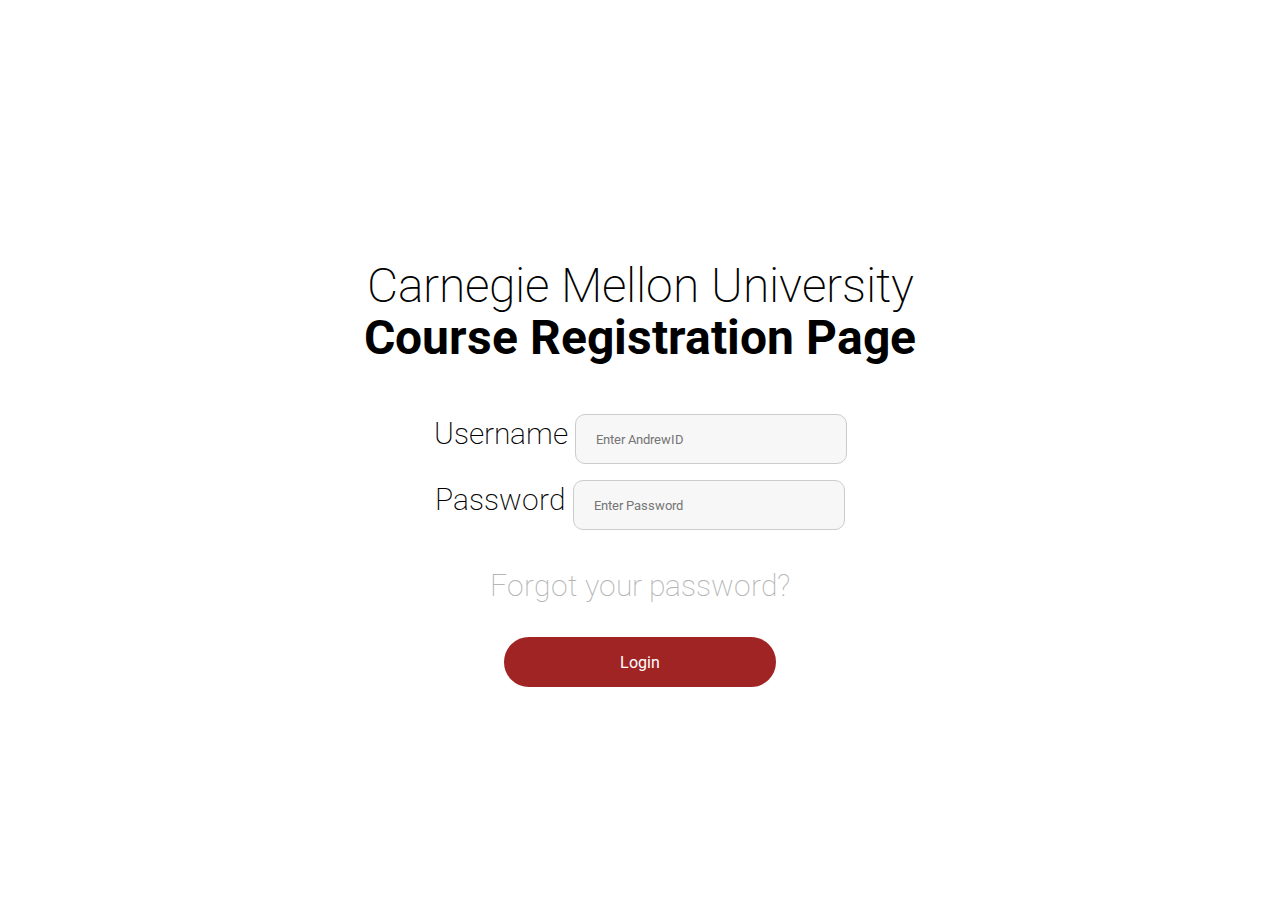
<file: homework_6/index.html>
<!DOCTYPE html>
<html lang="en">
    <head>
        <title>Carnegie Mellon University Course Registration Page</title>

        <!-- CSS file -->
        <link rel="stylesheet" media="all" type="text/css" href="styles.css" />
    </head>
    
    <body>
        <div class="container1">
            <h1 class="heading">Carnegie Mellon University</h1><br>
            <h2 class="heading">Course Registration Page</h2>
            <div class="login">
                <div class="login1">
                    <label for="uname">Username</label>
                    <input type="text" placeholder="Enter AndrewID" name="uname" required><br>
                    
                </div>
                <div class="login1">
                    <label for="psw">Password</label>
                    <input type="password" placeholder="Enter Password" name="psw" required><br>
                </div>

                <h3 class="forgotPass">Forgot your password?</h3>

                <!-- SUBMIT BUTTON -->
                <form action="plan_schedule.html">
                    <input type="submit"value="Login">
                </form>

            </div>
            
        </div>

    </body>
</html>
</file>
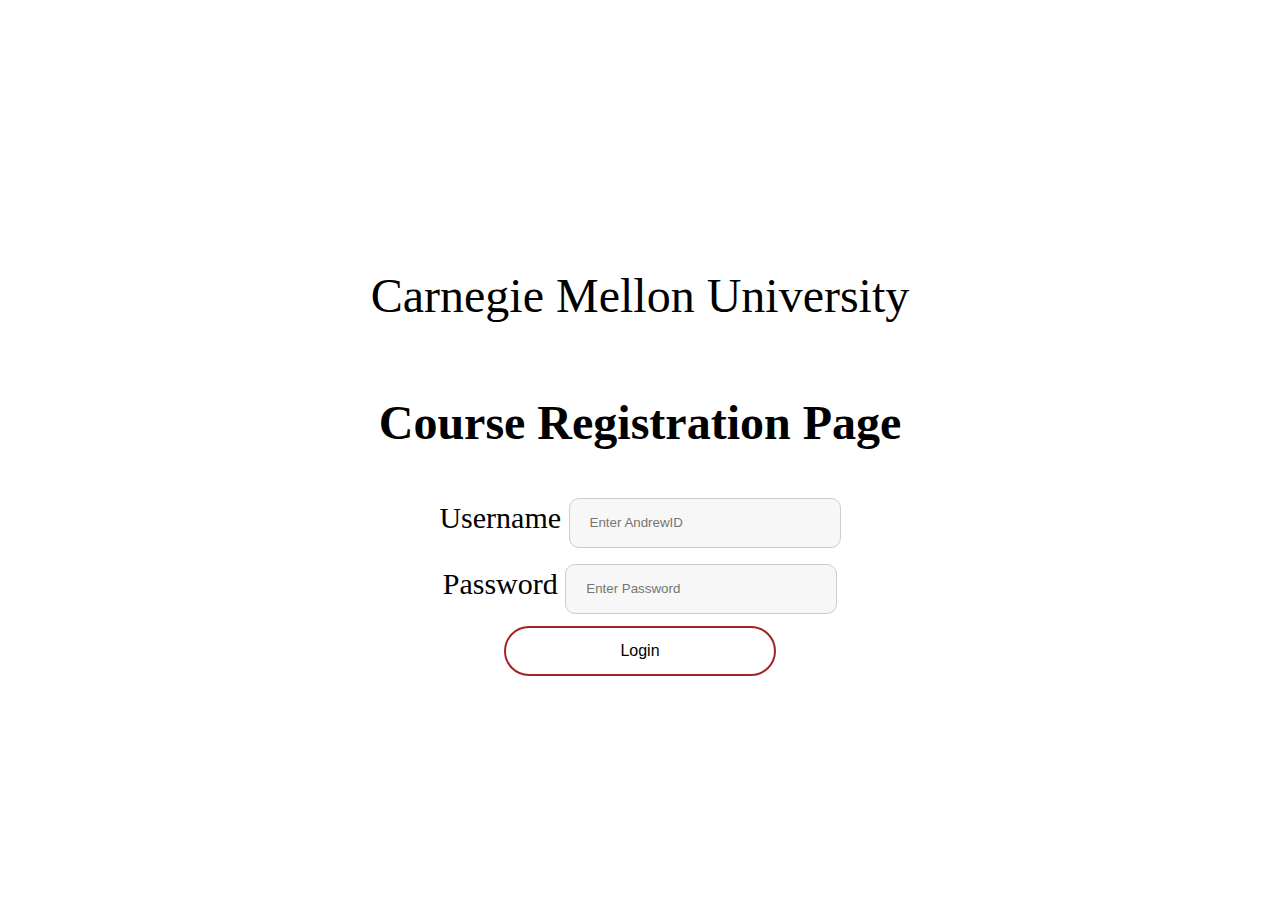
<file: homework_6a/index.html>
<!DOCTYPE html>
<html lang="en">
    <head>
        <title>Carnegie Mellon University Course Registration Page</title>

        <!-- CSS file -->
        <link rel="stylesheet" media="all" type="text/css" href="styles.css" />
    </head>
    
    <body>
        <!-- <nav>
            <a href="./index.html">Brown Bear</a>
            <a href="./aboutme.html">About Me</a>
        </nav> -->
        <div class="container1">
            <h1 class="heading">Carnegie Mellon University</h1>
            <h2 class="heading">Course Registration Page</h2>
            <div class="login">
                <label for="uname"><b>Username</b></label>
                <input type="text" placeholder="Enter AndrewID" name="uname" required><br>

                <label for="psw"><b>Password</b></label>
                <input type="password" placeholder="Enter Password" name="psw" required><br>

                <!-- <button type="submit">Login</button> -->
                <!-- <a href="plan_schedule.html" target="_blank">Submit</a> -->
                <form action="plan_schedule.html">
                    <input type="submit"value="Login">
                </form>
                <!-- <label>
                    <input type="checkbox" checked="checked" name="remember"> Remember me
                </label> -->
            </div>
        </div>

    </body>
</html>
</file>
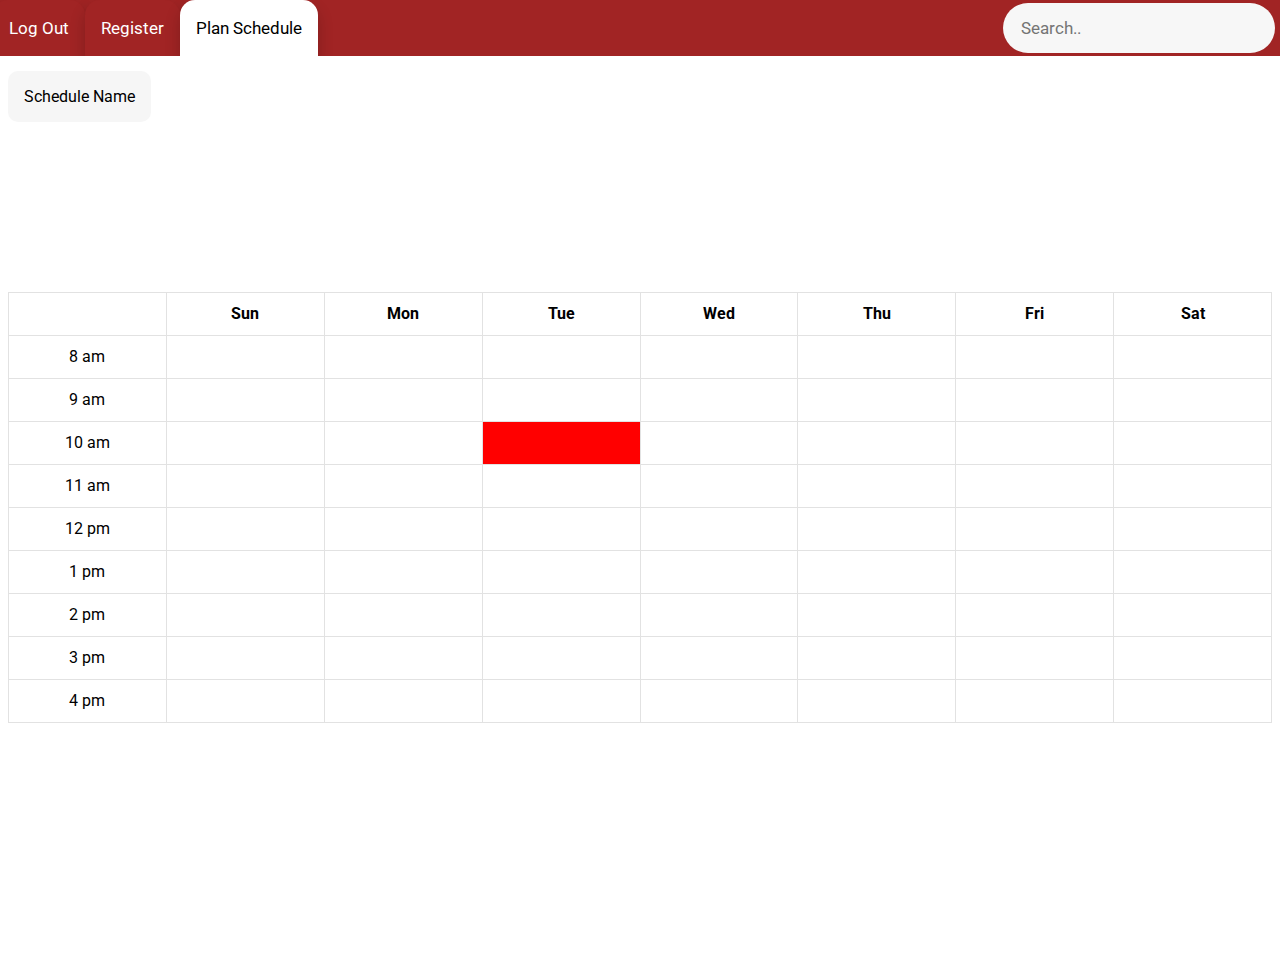
<file: homework_6/plan_schedule.html>
<!DOCTYPE html>
<html lang="en">
    <head>
        <title>Plan Schedule</title>

        <!-- CSS file -->
        <link rel="stylesheet" media="all" type="text/css" href="styles.css" />

        <!-- JavaScript file -->
        <script src="scripts.js"></script>
    </head>

    <body>
        <div class="topnav">
            <a href="index.html">Log Out</a>
            <a href="register.html">Register</a>
            <a class="selected" href="plan_schedule.html">Plan Schedule</a>
            <input type="text" placeholder="Search..">
        </div>

        <div class="dropdown">
            <button onclick="myFunction()" class="dropbtn">Schedule Name</button>
            <div id="myDropdown" class="dropdown-content">
              <a href="#">Fall 2020</a>
              <a href="#">Spring 2021</a>
              <a href="#">Fall 2021</a>
            </div>
        </div>

        <div class="schedule">
            <table style="width:100%">
                <tr id="scheduleHeading">
                    <th> </th>
                    <th>Sun</th>
                    <th>Mon</th>
                    <th>Tue</th>
                    <th>Wed</th>
                    <th>Thu</th>
                    <th>Fri</th>
                    <th>Sat</th>
                </tr>
                <!-- times -->
                <tr>
                    <td>8 am</td>
                    <td> </td>
                    <td> </td>
                    <td> </td>
                    <td> </td>
                    <td> </td>
                    <td> </td>
                    <td> </td>
                </tr>
                <tr>
                    <td>9 am</td>
                    <td> </td>
                    <td> </td>
                    <td> </td>
                    <td> </td>
                    <td> </td>
                    <td> </td>
                    <td> </td>
                </tr>
                <tr>
                    <td>10 am</td>
                    <td> </td>
                    <td> </td>
                    <td class="timeSlot" style="background-color: red"></td>
                    <td> </td>
                    <td> </td>
                    <td> </td>
                    <td> </td>
                </tr>
                <tr>
                    <td>11 am</td>
                    <td> </td>
                    <td> </td>
                    <td> </td>
                    <td> </td>
                    <td> </td>
                    <td> </td>
                    <td> </td>
                </tr>
                <tr>
                    <td>12 pm</td>
                    <td> </td>
                    <td> </td>
                    <td> </td>
                    <td> </td>
                    <td> </td>
                    <td> </td>
                    <td> </td>
                </tr>
                <tr>
                    <td>1 pm</td>
                    <td> </td>
                    <td> </td>
                    <td> </td>
                    <td> </td>
                    <td> </td>
                    <td> </td>
                    <td> </td>
                </tr>
                <tr>
                    <td>2 pm</td>
                    <td> </td>
                    <td> </td>
                    <td> </td>
                    <td> </td>
                    <td> </td>
                    <td> </td>
                    <td> </td>
                </tr>
                <tr>
                    <td>3 pm</td>
                    <td> </td>
                    <td> </td>
                    <td> </td>
                    <td> </td>
                    <td> </td>
                    <td> </td>
                    <td> </td>
                </tr>
                <tr>
                    <td>4 pm</td>
                    <td> </td>
                    <td> </td>
                    <td> </td>
                    <td> </td>
                    <td> </td>
                    <td> </td>
                    <td> </td>
                </tr>
                <!-- end times -->
                

            </table>
        </div>

        

        
    </body>
</html>
</file>
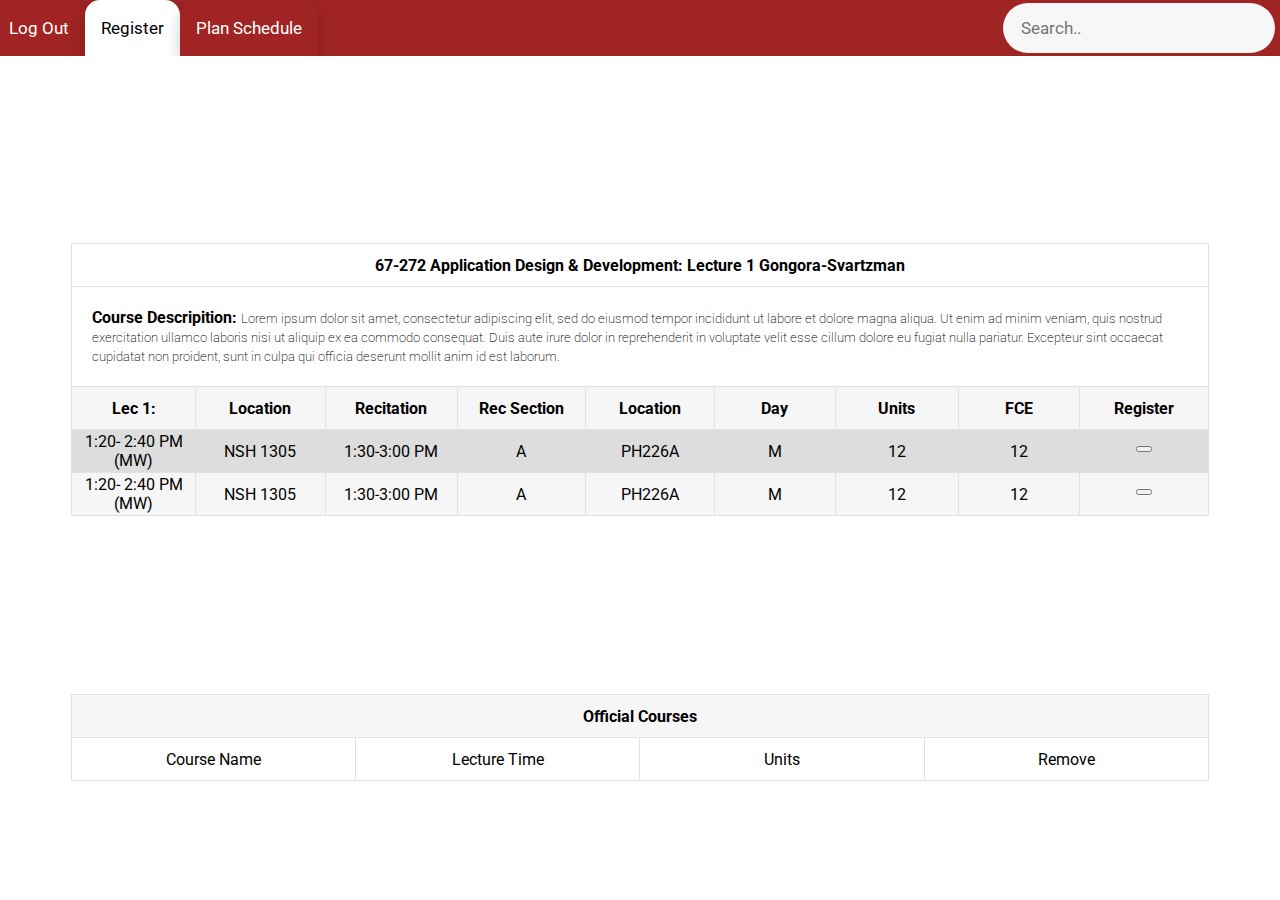
<file: homework_6/register.html>
<!DOCTYPE html>
<html lang="en">
    <head>
        <title>Register</title>

        <!-- CSS file -->
        <link rel="stylesheet" media="all" type="text/css" href="styles.css" />

        <!-- JS File -->
        <script src="scripts.js"></script>

    </head>

    <body onload="onLoad()">
        <div class="topnav">
            <a href="index.html">Log Out</a>
            <a class="selected" href="register.html">Register</a>
            <a href="plan_schedule.html">Plan Schedule</a>
            <input type="text" placeholder="Search..">
        </div>

        <table class="tableRegister">
            <tr id="classDetail">
                <th colspan=9>67-272 Application Design & Development: Lecture 1 Gongora-Svartzman </th>
            </tr>
            <tr id="courseDescrip" >
                <th colspan=11 style="background-color: white; text-align: left; padding: 20px;"><bold>Course Descripition: </bold><small class="descrip">Lorem ipsum dolor sit amet, 
                    consectetur adipiscing elit, sed do eiusmod tempor 
                    incididunt ut labore et dolore magna aliqua. Ut enim 
                    ad minim veniam, quis nostrud exercitation ullamco 
                    laboris nisi ut aliquip ex ea commodo consequat. Duis 
                    aute irure dolor in reprehenderit in voluptate velit 
                    esse cillum dolore eu fugiat nulla pariatur. Excepteur 
                    sint occaecat cupidatat non proident, sunt in culpa qui 
                    officia deserunt mollit anim id est laborum.</small></th>
            </tr>
            <tr style="background-color: #F6F6F6">
                <th>Lec 1:</th>
                <th>Location</th>
                <th>Recitation</th>
                <th>Rec Section</th>
                <th>Location</th>
                <th>Day</th>
                <th>Units</th>
                <th>FCE</th>
                <th class="checkbox">Register</th>
            </tr>
            <tr id = "result" style="background-color: #DDDDDD">
                <!-- <td>10:10-11:30 AM</td>
                <td>NSH 1305</td>
                <td id="time_1">1:30-3:00 PM</td>
                <td>A</td>
                <td>PH 226A</td>
                <td>M</td>
                <td>15</td>
                <td>12</td>
                <td class="checkbox">
                    <input type="checkbox">
                    <button id="button-storage" onclick="addCourse('App Dev', '10:10-11:30', '12')"></button>
                    <p id="button-action-text"></p>
                </td> -->
            </tr>
            <tr id = "result2" style="background-color: #F6F6F6">
                <!-- <td>10:10-11:30 AM</td>
                <td>NSH 1305</td>
                <td>7:00-8:50 PM</td>
                <td>B</td>
                <td>POS 145</td>
                <td>M</td>
                <td>15</td>
                <td>12</td>
                <td class="checkbox">
                    <button id="button-storage"></button>
                    <p id="button-action-text"></p>
                </td> -->
            </tr>
        </table>

    </br></br></br>

        <table class="officialCourses">
            <tr>
                <td style="background: #F6F6F6;" colspan=4><b>Official Courses</b></td>
            </tr>
            <tr>
                <td>Course Name</td>
                <td>Lecture Time</td>
                <td>Units</td>
                <td>Remove</td>
            </tr>
            <tr style="background: #DDDDDD;" id="officialCourses">

            </tr>
        </table>
        

    </body>
</html>
</file>
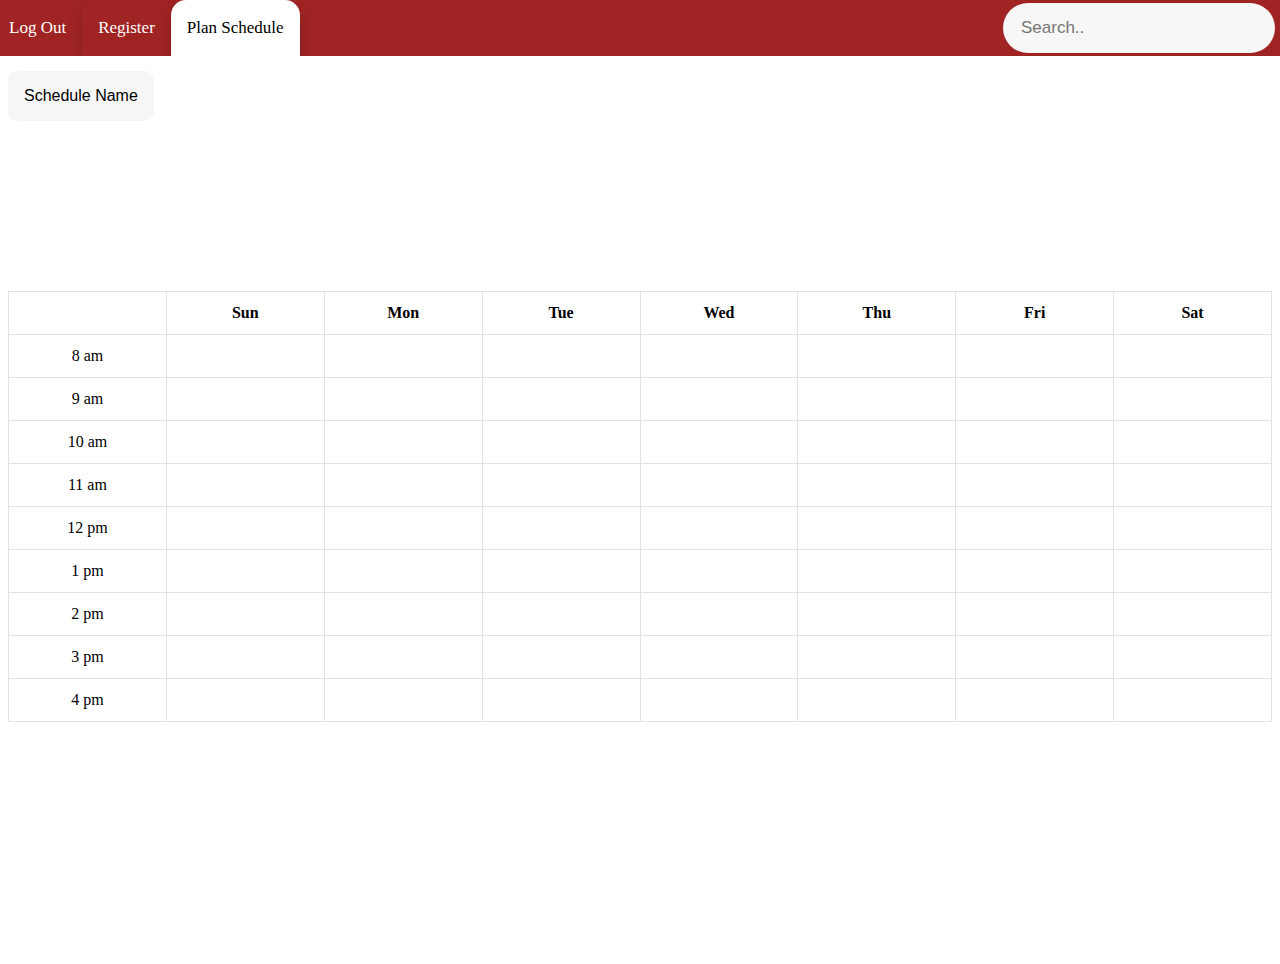
<file: homework_6a/plan_schedule.html>
<!DOCTYPE html>
<html lang="en">
    <head>
        <title>Plan Schedule</title>

        <!-- CSS file -->
        <link rel="stylesheet" media="all" type="text/css" href="styles.css" />

        <!-- JavaScript file -->
        <script src="scripts.js"></script>
    </head>

    <body>
        <div class="topnav">
            <a href="index.html">Log Out</a>
            <a href="register.html">Register</a>
            <a class="selected" href="plan_schedule.html">Plan Schedule</a>
            <input type="text" placeholder="Search..">
        </div>

        <div class="dropdown">
            <button onclick="myFunction()" class="dropbtn">Schedule Name</button>
            <div id="myDropdown" class="dropdown-content">
              <a href="#">Fall 2020</a>
              <a href="#">Spring 2021</a>
              <a href="#">Fall 2021</a>
            </div>
        </div>

        <div class="schedule">
            <table style="width:100%">
                <tr id="scheduleHeading">
                    <th> </th>
                    <th>Sun</th>
                    <th>Mon</th>
                    <th>Tue</th>
                    <th>Wed</th>
                    <th>Thu</th>
                    <th>Fri</th>
                    <th>Sat</th>
                </tr>
                <!-- times -->
                <tr>
                    <td>8 am</td>
                    <td> </td>
                    <td> </td>
                    <td> </td>
                    <td> </td>
                    <td> </td>
                    <td> </td>
                    <td> </td>
                </tr>
                <tr>
                    <td>9 am</td>
                    <td> </td>
                    <td> </td>
                    <td> </td>
                    <td> </td>
                    <td> </td>
                    <td> </td>
                    <td> </td>
                </tr>
                <tr>
                    <td>10 am</td>
                    <td> </td>
                    <td> </td>
                    <td> </td>
                    <td> </td>
                    <td> </td>
                    <td> </td>
                    <td> </td>
                </tr>
                <tr>
                    <td>11 am</td>
                    <td> </td>
                    <td> </td>
                    <td> </td>
                    <td> </td>
                    <td> </td>
                    <td> </td>
                    <td> </td>
                </tr>
                <tr>
                    <td>12 pm</td>
                    <td> </td>
                    <td> </td>
                    <td> </td>
                    <td> </td>
                    <td> </td>
                    <td> </td>
                    <td> </td>
                </tr>
                <tr>
                    <td>1 pm</td>
                    <td> </td>
                    <td> </td>
                    <td> </td>
                    <td> </td>
                    <td> </td>
                    <td> </td>
                    <td> </td>
                </tr>
                <tr>
                    <td>2 pm</td>
                    <td> </td>
                    <td> </td>
                    <td> </td>
                    <td> </td>
                    <td> </td>
                    <td> </td>
                    <td> </td>
                </tr>
                <tr>
                    <td>3 pm</td>
                    <td> </td>
                    <td> </td>
                    <td> </td>
                    <td> </td>
                    <td> </td>
                    <td> </td>
                    <td> </td>
                </tr>
                <tr>
                    <td>4 pm</td>
                    <td> </td>
                    <td> </td>
                    <td> </td>
                    <td> </td>
                    <td> </td>
                    <td> </td>
                    <td> </td>
                </tr>
                <!-- end times -->
                

            </table>
        </div>

        

        
    </body>
</html>
</file>
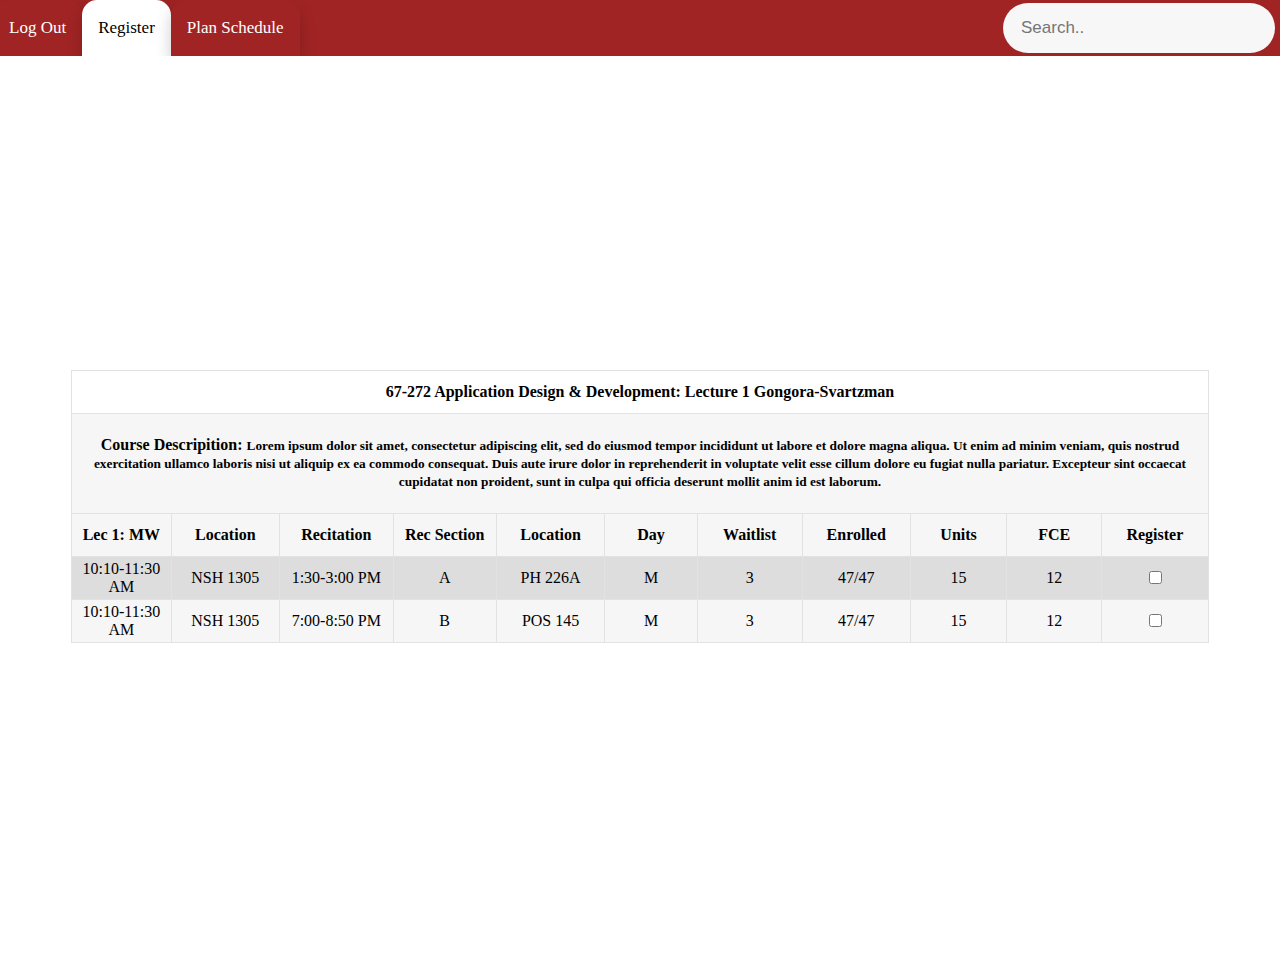
<file: homework_6a/register.html>
<!DOCTYPE html>
<html lang="en">
    <head>
        <title>Register</title>

        <!-- CSS file -->
        <link rel="stylesheet" media="all" type="text/css" href="styles.css" />
    </head>

    <body>
        <div class="topnav">
            <a href="index.html">Log Out</a>
            <a class="selected" href="register.html">Register</a>
            <a href="plan_schedule.html">Plan Schedule</a>
            <input type="text" placeholder="Search..">
        </div>

        <table class="tableRegister">
            <tr id="classDetail">
                <th colspan=11>67-272 Application Design & Development: Lecture 1 Gongora-Svartzman </th>
            </tr>
            <tr id="courseDescrip" style="background-color: #F6F6F6">
                <th colspan=11><bold>Course Descripition: </bold><small>Lorem ipsum dolor sit amet, 
                    consectetur adipiscing elit, sed do eiusmod tempor 
                    incididunt ut labore et dolore magna aliqua. Ut enim 
                    ad minim veniam, quis nostrud exercitation ullamco 
                    laboris nisi ut aliquip ex ea commodo consequat. Duis 
                    aute irure dolor in reprehenderit in voluptate velit 
                    esse cillum dolore eu fugiat nulla pariatur. Excepteur 
                    sint occaecat cupidatat non proident, sunt in culpa qui 
                    officia deserunt mollit anim id est laborum.</small></th>
            </tr>
            <tr style="background-color: #F6F6F6">
                <th>Lec 1: MW</th>
                <th>Location</th>
                <th>Recitation</th>
                <th>Rec Section</th>
                <th>Location</th>
                <th>Day</th>
                <th>Waitlist</th>
                <th>Enrolled</th>
                <th>Units</th>
                <th>FCE</th>
                <th class="checkbox">Register</th>
            </tr>
            <tr style="background-color: #DDDDDD">
                <td>10:10-11:30 AM</td>
                <td>NSH 1305</td>
                <td>1:30-3:00 PM</td>
                <td>A</td>
                <td>PH 226A</td>
                <td>M</td>
                <td>3</td>
                <td>47/47</td>
                <td>15</td>
                <td>12</td>
                <td class="checkbox">
                    <input type="checkbox">
                </td>
            </tr>
            <tr style="background-color: #F6F6F6">
                <td>10:10-11:30 AM</td>
                <td>NSH 1305</td>
                <td>7:00-8:50 PM</td>
                <td>B</td>
                <td>POS 145</td>
                <td>M</td>
                <td>3</td>
                <td>47/47</td>
                <td>15</td>
                <td>12</td>
                <td class="checkbox">
                    <input type="checkbox">
                </td>
            </tr>
        </table>
        

    </body>
</html>
</file>
<file: homework_6/styles.css>
@import url('https://fonts.googleapis.com/css2?family=Roboto:ital,wght@0,100;0,300;0,400;0,500;0,700;0,900;1,100;1,300;1,400;1,500;1,700;1,900&display=swap');

* {
    font-family: 'Roboto', sans-serif;
}

body {
    font-family: Verdana;
}

h1.heading {
    font-size: 48px;
    font-weight: 200;
    margin-bottom: -5%;
}

h2.heading {
    font-size: 48px;
    font-weight: bold;
}

h3.forgotPass {
    font-size: 30px;
    font-weight: 150;
    color: #B5B5B5;
}

/* Wont make username and passwordl lighter font-weight */
.login {
    font-style: normal;
    font-weight: 200;
    font-size: 30px;
    line-height: 35px;
}

.container1, .tableRegister, .schedule {
    display:flex; 
    flex-direction:column; 
    justify-content:center;
    min-height:100vh;
    text-align: center;
}

/* Username and Password */
input[type=text], input[type=password] {
    width: 20%;
    padding: 12px 20px;
    margin: 8px 0;
    display: inline-block;
    border: 1px solid #ccc;
    box-sizing: border-box;
    border-radius: 10px;
    background: #F7F7F7;
    width: 272px;
    height: 50px;
    left: 676px;
    top: 526px;
}
/* Style Login buttom ------------------------------------------------------------------ */
input[type=submit] {
    border: none;
    color: white;
    padding: 8px 32px;
    text-align: center;
    text-decoration: none;
    display: inline-block;
    font-size: 16px;
    margin: 4px 2px;
    transition-duration: 0.4s;
    cursor: pointer;
    border-radius: 10px;

    background-color: #A12424; 
    color: white; 
    border: 2px solid #A12424;
    width: 272px;
    height: 50px;
    left: 584px;
    top: 672px;
    border-radius: 30px;
}

input[type=submit]:hover {
    background-color: white;
    color: black;
}
  
/* Style the links inside the navigation bar -------------------------------------------*/
.topnav {
    overflow: hidden;
    background-color: #A12424;
    margin-left: -15px;
    margin-right: -15px;
    margin-top: -8px;
}

.topnav a {
    float: left;
    display: block;
    color: white;
    text-align: center;
    padding: 18px 16px;
    text-decoration: none;
    font-size: 17px;
    background-color: #A12424;
}

.topnav a {
    left: -6px;
    bottom: -1px;
    right: -6px;
    /* border: 1px solid; */
    /* border-radius: 4px 0 4px 4px; */
    border-top-left-radius: 15px;
    border-top-right-radius: 15px;
    box-shadow: 0px 8px 16px 0px rgba(0,0,0,0.2);

    /* border-bottom-width: 1px; */
    /* border-bottom-right-radius: 6px; */
    /* box-shadow: 2px 2px 0 #E2E2E2; */
}
  
/* Change the color of links on hover */
.topnav a:hover {
    background-color: white;
    color: black;
}
  
/* Style the "active" element to highlight the current page */
.topnav a.selected {
    background-color: white;
    color: black;
}
  
/* Style the search box inside the navigation bar */
.topnav input[type=text] {
    float: right;
    padding: 18px;
    border: none;
    margin-top: 3px;
    margin-right: 12px;
    margin-bottom: 3px;
    font-size: 17px;
    border-radius: 35px;
}
  
/* When the screen is less than 600px wide, stack the links and the search field vertically instead of horizontally */
/* @media screen and (max-width: 600px) {
    .topnav a, .topnav input[type=text] {
        float: none;
        display: block;
        text-align: left;
        width: 100%;
        margin: 0;
        padding: 14px;
    }
    .topnav input[type=text] {
        border: 1px solid #ccc;
    }
} */

/* --------------------------------------------------------------------------------------- */

table {
    border-collapse: collapse;
    border: 1px solid;
    width: 100%;
    /* background-color: #F6F6F6; */
}

.schedule {
    /* background-color: #F6F6F6; */
    top: 20px;
    margin-top: -65px;
}

th, td {
    border: 1px solid #E2E2E2;
}

th, td {
    width: 150px;
    height: 40px;
}

.tableRegister {
    /* float: center; */
    width: 90%;
    margin-left: 5%;
    margin-right: 5%;
    border-collapse: collapse;
    border: none;
    margin-top: -10%;
    /* margin-top: -20%;
    margin-bottom: -20%; */
}

.officialCourses {
    margin-top: -15%;
    width: 90%;
    margin-left: 5%;
    margin-right: 5%;
    border-collapse: collapse;
    border: none;
    text-align: center;
}

#classDetail {
    height: 40px;
    border-collapse: collapse;
    border: none;
}

#courseDescrip {
    height: 100px;
    font-weight: 300;
}

.descrip {
    font-weight: 200;
}

/* --------------------------------------------------------------------------------------- */



/* --------------------------------------------------------------------------------------- */

/* Dropdown Button */
.dropbtn {
    background-color: #F6F6F6;
    color: black;
    padding: 16px;
    font-size: 16px;
    border: none;
    cursor: pointer;
    border-radius: 10px;
    margin-top: 15px;
  }
  
  /* Dropdown button on hover & focus */
  .dropbtn:hover, .dropbtn:focus {
    background-color: #A12424;
    color: white;
  }
  
  /* The container <div> - needed to position the dropdown content */
  .dropdown {
    position: relative;
    display: inline-block;
  }
  
  /* Dropdown Content (Hidden by Default) */
  .dropdown-content {
    display: none;
    position: absolute;
    background-color: #f1f1f1;
    min-width: 160px;
    box-shadow: 0px 8px 16px 0px rgba(0,0,0,0.2);
    z-index: 1;
  }
  
  /* Links inside the dropdown */
  .dropdown-content a {
    color: black;
    padding: 12px 16px;
    text-decoration: none;
    display: block;
  }
  
  /* Change color of dropdown links on hover */
  .dropdown-content a:hover {background-color: #ddd}
  
  /* Show the dropdown menu (use JS to add this class to the .dropdown-content container when the user clicks on the dropdown button) */
  .show {display:block;}
</file>
<file: homework_6a/styles.css>
body {
    font-family: Verdana;
}

h1.heading {
    font-size: 48px;
    font-weight: 200;
}

h2.heading {
    font-size: 48px;
    font-weight: bold;
}

/* Wont make username and passwordl lighter font-weight */
.login {
    font-style: normal;
    font-weight: lighter;
    font-size: 30px;
    line-height: 35px;
}

.container1, .tableRegister, .schedule {
    display:flex; 
    flex-direction:column; 
    justify-content:center;
    min-height:100vh;
    text-align: center;
}

/* Username and Password */
input[type=text], input[type=password] {
    width: 20%;
    padding: 12px 20px;
    margin: 8px 0;
    display: inline-block;
    border: 1px solid #ccc;
    box-sizing: border-box;
    border-radius: 10px;
    background: #F7F7F7;
    width: 272px;
    height: 50px;
    left: 676px;
    top: 526px;
}
/* Style Login buttom ------------------------------------------------------------------ */
input[type=submit] {
    border: none;
    color: white;
    padding: 8px 32px;
    text-align: center;
    text-decoration: none;
    display: inline-block;
    font-size: 16px;
    margin: 4px 2px;
    transition-duration: 0.4s;
    cursor: pointer;
    border-radius: 10px;

    background-color: white; 
    color: black; 
    border: 2px solid #A12424;
    width: 272px;
    height: 50px;
    left: 584px;
    top: 672px;
    border-radius: 30px;
}

input[type=submit]:hover {
    background-color: #A12424;
    color: white;
}
  
/* Style the links inside the navigation bar -------------------------------------------*/
.topnav {
    overflow: hidden;
    background-color: #A12424;
    margin-left: -15px;
    margin-right: -15px;
    margin-top: -8px;
}

.topnav a {
    float: left;
    display: block;
    color: white;
    text-align: center;
    padding: 18px 16px;
    text-decoration: none;
    font-size: 17px;
    background-color: #A12424;
}

.topnav a {
    left: -6px;
    bottom: -1px;
    right: -6px;
    /* border: 1px solid; */
    /* border-radius: 4px 0 4px 4px; */
    border-top-left-radius: 15px;
    border-top-right-radius: 15px;
    box-shadow: 0px 8px 16px 0px rgba(0,0,0,0.2);

    /* border-bottom-width: 1px; */
    /* border-bottom-right-radius: 6px; */
    /* box-shadow: 2px 2px 0 #E2E2E2; */
}
  
/* Change the color of links on hover */
.topnav a:hover {
    background-color: white;
    color: black;
}
  
/* Style the "active" element to highlight the current page */
.topnav a.selected {
    background-color: white;
    color: black;
}
  
/* Style the search box inside the navigation bar */
.topnav input[type=text] {
    float: right;
    padding: 18px;
    border: none;
    margin-top: 3px;
    margin-right: 12px;
    margin-bottom: 3px;
    font-size: 17px;
    border-radius: 35px;
}
  
/* When the screen is less than 600px wide, stack the links and the search field vertically instead of horizontally */
/* @media screen and (max-width: 600px) {
    .topnav a, .topnav input[type=text] {
        float: none;
        display: block;
        text-align: left;
        width: 100%;
        margin: 0;
        padding: 14px;
    }
    .topnav input[type=text] {
        border: 1px solid #ccc;
    }
} */

/* --------------------------------------------------------------------------------------- */

table {
    border-collapse: collapse;
    border: 1px solid;
    width: 100%;
    /* background-color: #F6F6F6; */
}

.schedule {
    /* background-color: #F6F6F6; */
    top: 20px;
    margin-top: -65px;
}

th, td {
    border: 1px solid #E2E2E2;
}

th, td {
    width: 150px;
    height: 40px;
}

.tableRegister {
    /* float: center; */
    width: 90%;
    margin-left: 5%;
    margin-right: 5%;
    border-collapse: collapse;
    border: none;
}

#classDetail {
    height: 40px;
    border-collapse: collapse;
    border: none;
}

#courseDescrip {
    height: 100px;
}

/* --------------------------------------------------------------------------------------- */



/* --------------------------------------------------------------------------------------- */

/* Dropdown Button */
.dropbtn {
    background-color: #F6F6F6;
    color: black;
    padding: 16px;
    font-size: 16px;
    border: none;
    cursor: pointer;
    border-radius: 10px;
    margin-top: 15px;
  }
  
  /* Dropdown button on hover & focus */
  .dropbtn:hover, .dropbtn:focus {
    background-color: #A12424;
    color: white;
  }
  
  /* The container <div> - needed to position the dropdown content */
  .dropdown {
    position: relative;
    display: inline-block;
  }
  
  /* Dropdown Content (Hidden by Default) */
  .dropdown-content {
    display: none;
    position: absolute;
    background-color: #f1f1f1;
    min-width: 160px;
    box-shadow: 0px 8px 16px 0px rgba(0,0,0,0.2);
    z-index: 1;
  }
  
  /* Links inside the dropdown */
  .dropdown-content a {
    color: black;
    padding: 12px 16px;
    text-decoration: none;
    display: block;
  }
  
  /* Change color of dropdown links on hover */
  .dropdown-content a:hover {background-color: #ddd}
  
  /* Show the dropdown menu (use JS to add this class to the .dropdown-content container when the user clicks on the dropdown button) */
  .show {display:block;}
</file>
